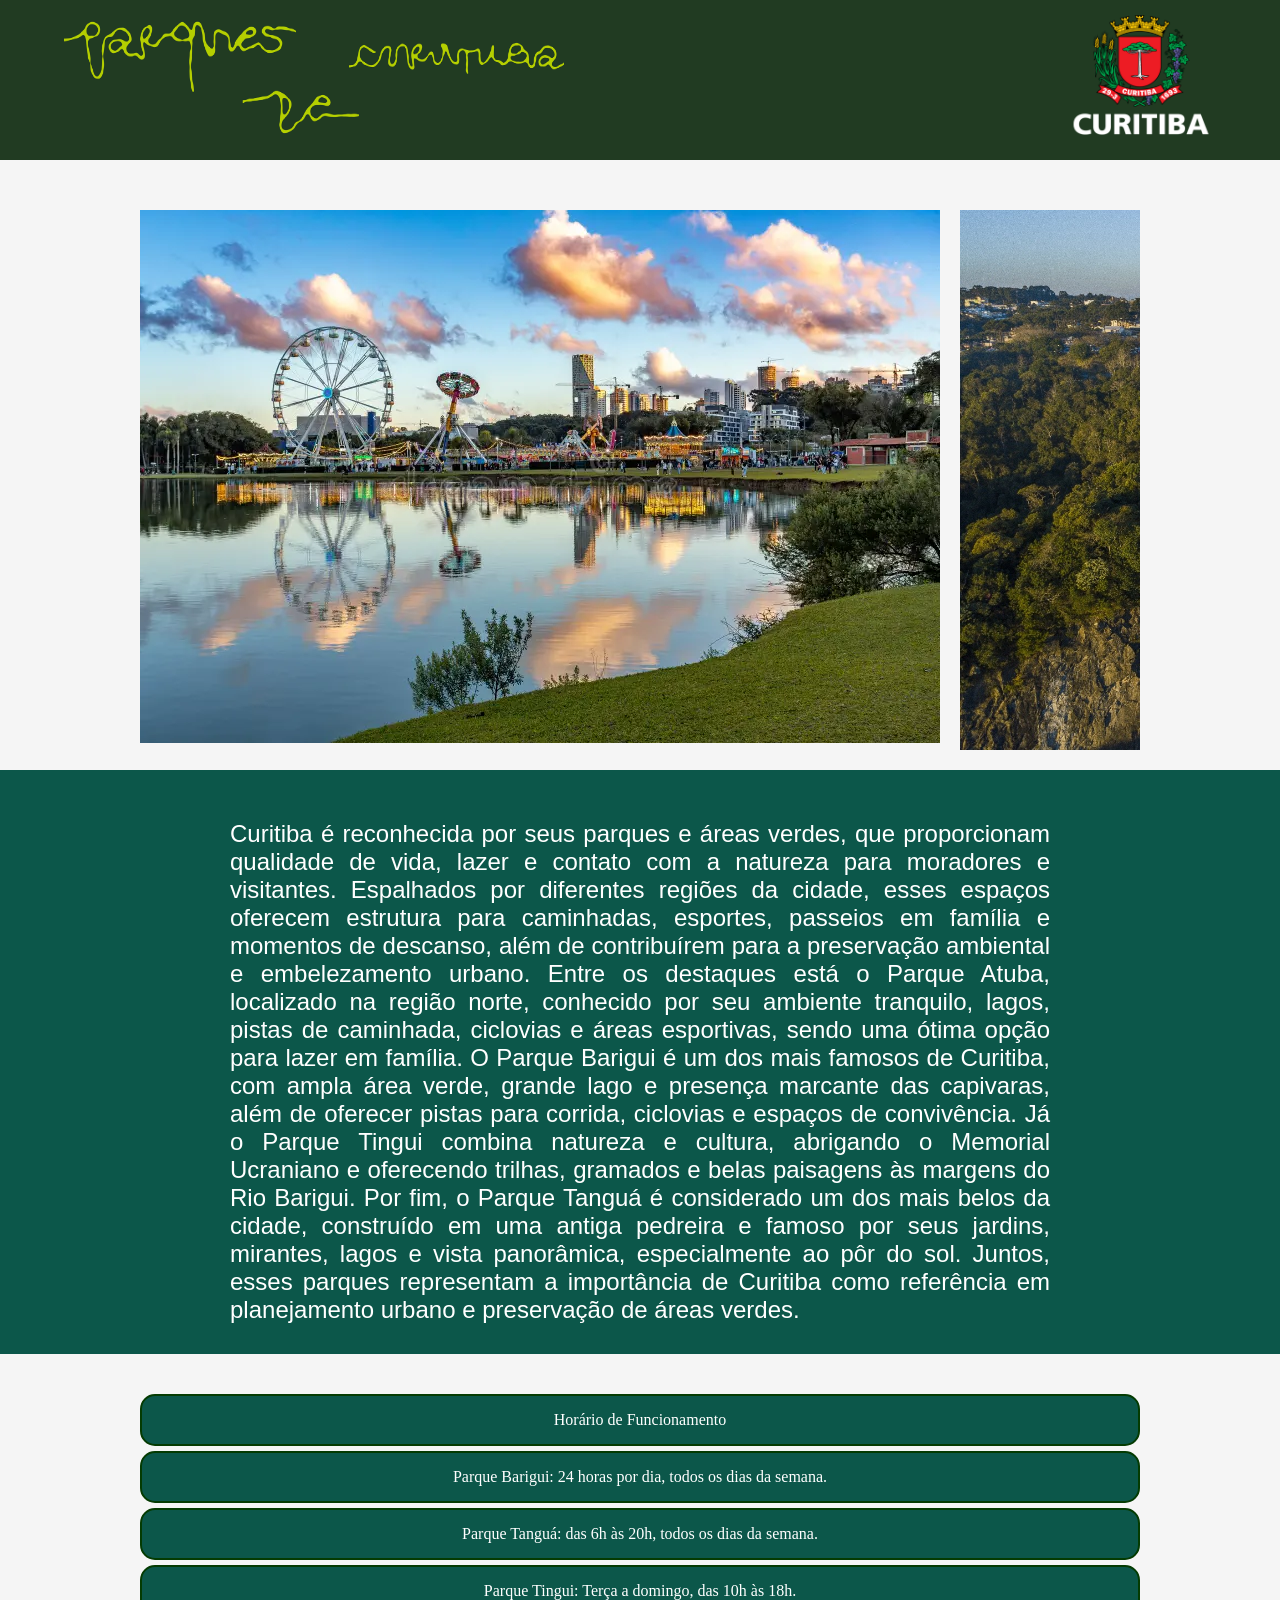
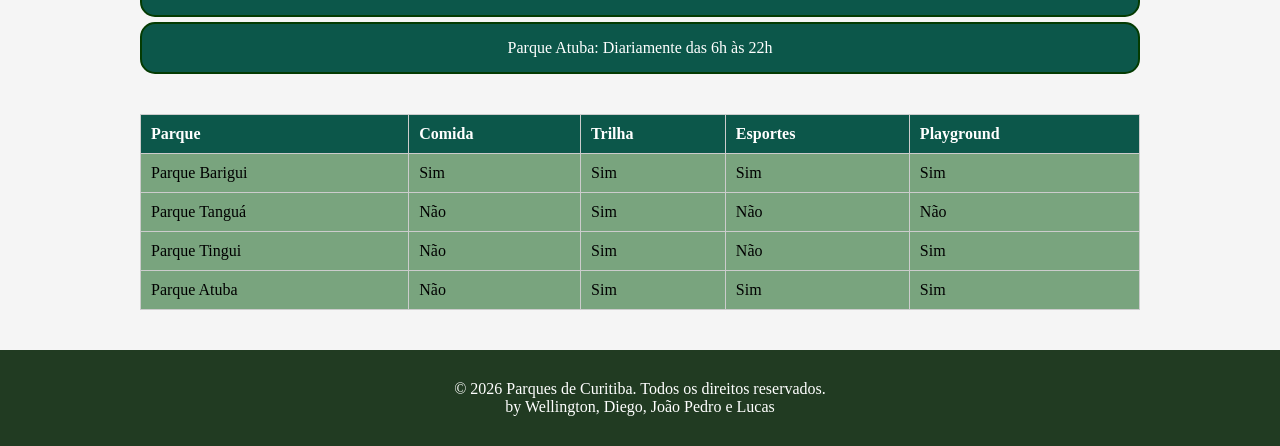
<file: index.html>
<!DOCTYPE html>
<html lang="pt-BR">

<head>
    <meta charset="UTF-8">
    <meta name="viewport" content="width=device-width, initial-scale=1.0">
    <link rel="stylesheet" href="syle.css">
    <title>Parques de Curitiba</title>
</head>

<body>
    <div class="header">
        <img src="logo.png" class="titulo">
        <img src="curitiba.png" class="logo_curitiba">
    </div>

    <div class="container">
        <div class="carrossel">
            <img src="parque-barigui.png" alt="Imagem do Parque Barigui" class="imagem">
            <img src="parque-tangua.png" alt="Imagem do Parque Tanguá" class="imagem">
            <img src="parque-tingui.png" alt="Imagem do Parque Tingui" class="imagem">
            <img src="parque-atuba.png" alt="Imagem do Parque Atuba" class="imagem">
        </div>
    </div>

    <div class="descricao-container">
        <p class="descricao">Curitiba é reconhecida por seus parques e áreas verdes, que proporcionam qualidade de vida, lazer e contato com a natureza para moradores e visitantes. Espalhados por diferentes regiões da cidade, esses espaços oferecem estrutura para caminhadas, esportes, passeios em família e momentos de descanso, além de contribuírem para a preservação ambiental e embelezamento urbano. Entre os destaques está o Parque Atuba, localizado na região norte, conhecido por seu ambiente tranquilo, lagos, pistas de caminhada, ciclovias e áreas esportivas, sendo uma ótima opção para lazer em família. O Parque Barigui é um dos mais famosos de Curitiba, com ampla área verde, grande lago e presença marcante das capivaras, além de oferecer pistas para corrida, ciclovias e espaços de convivência. Já o Parque Tingui combina natureza e cultura, abrigando o Memorial Ucraniano e oferecendo trilhas, gramados e belas paisagens às margens do Rio Barigui. Por fim, o Parque Tanguá é considerado um dos mais belos da cidade, construído em uma antiga pedreira e famoso por seus jardins, mirantes, lagos e vista panorâmica, especialmente ao pôr do sol. Juntos, esses parques representam a importância de Curitiba como referência em planejamento urbano e preservação de áreas verdes.</p>
    </div>

    <div class="lista">
        <ul>
            <li class="titulo_da_lista">Horário de Funcionamento</li>
            <li>Parque Barigui: 24 horas por dia, todos os dias da semana.</li>
            <li>Parque Tanguá: das 6h às 20h, todos os dias da semana.</li>
            <li>Parque Tingui: Terça a domingo, das 10h às 18h.</li>
            <li>Parque Atuba: Diariamente das 6h às 22h</li>
        </ul>
    </div>

    <div class="tabela">
        <table>
            <tr>
                <th>Parque</th>
                <th>Comida</th>
                <th>Trilha</th>
                <th>Esportes</th>
                <th>Playground</th>
            </tr>
            <tr>
                <td>Parque Barigui</td>
                <td>Sim</td>
                <td>Sim</td>
                <td>Sim</td>
                <td>Sim</td>
            </tr>
            <tr>
                <td>Parque Tanguá</td>
                <td>Não</td>
                <td>Sim</td>
                <td>Não</td>
                <td>Não</td>
            </tr>
            <tr>
                <td>Parque Tingui</td>
                <td>Não</td>
                <td>Sim</td>
                <td>Não</td>
                <td>Sim</td>
            </tr>
            <tr>
                <td>Parque Atuba</td>
                <td>Não</td>
                <td>Sim</td>
                <td>Sim</td>
                <td>Sim</td>
            </tr>
        </table>
    </div>
    <footer>
        <p>© 2026 Parques de Curitiba. Todos os direitos reservados.</p>
        <p>by Wellington, Diego, João Pedro e Lucas</p>
    </footer>
</body>

</html>
</file>
<file: syle.css>
* {
  margin: 0;
  padding: 0;
  box-sizing: border-box;
}

body{
    background-color: whitesmoke;
}

.titulo{
    margin-left: 5%;
    width: 500px;
    height: auto;

}

.descricao{
    text-align: justify;
    font-size: 1.5em;
    color: white;
    margin-top: 20px;
    font-family: Arial, sans-serif;
    margin-left: 200px;
    margin-right: 200px;
}

.lista {
    list-style-type: none;
    padding: 0;
    margin-left: auto;
    margin-right: auto;
    margin-top: 40px;
    margin-bottom: 40px;
    display: block;
    width: 95%;
    max-width: 1000px;
}

.lista li{
    list-style: none;
    background-color: #0C574A;
    margin: 5px 0;
    padding: 15px;
    border-radius: 15px;
    text-align: center;
    border: 2px, solid hsl(118, 93%, 12%);
    color: white;
}

.tabela{
    width: 100%;
    border-collapse: collapse;
    margin-top: 20px;
    display: flex;
    justify-content: center;
    align-items: center;
}

table {
    border-collapse: collapse;
    width: 95%;          
}
@media (min-width: 768px) {
    table, .lista {
        max-width: 700px;
    }
}
@media (min-width: 1024px) {
    table, .lista {
        max-width: 1000px;
    }
}

.tabela th, .tabela td{
    border: 1px solid hsl(0, 0%, 80%);
    padding: 10px;
    text-align: left;
}

.tabela th{
    background-color: #0C574A;
    color: white;
}

.tabela tr:nth-child(even)td{
    background-color: rgba(66, 128, 73, 0.692);
}

.tabela td {
    background-color: rgba(66, 128, 73, 0.692); 
}

.container{
    max-width: 1000px;
    min-width: 300px;
    margin: 0 auto;
    margin-top: 50px;
}

.carrossel{
    display: grid;
    grid-auto-flow: column;
    gap: 1.25rem;
    overflow-x: auto; /* PONTO PRINCIPAL DO CARROSSEL */
    overscroll-behavior: contain;
    scroll-snap-type: x mandatory;
    scrollbar-width: none;
}

.imagem{
    max-height: 540px;
    max-width: 900px;
    scroll-snap-align: center;
}

.descricao-container {
    display: flex;
    justify-content: center;
    align-items: center;
    margin-top: 20px;
    background-color: #0C574A;
    top: 60px;
    padding: 30px;
}

.header{
    background-color: #213B22;
    padding-bottom: 10px;
    display: flex;
    justify-content: space-between;
}

.logo_curitiba{
    max-width: 150px;
    height: auto;
    margin-right: 5%;
}

footer {
  background-color: #213B22;
  color: #fff;
  text-align: center;
  padding: 30px;
  margin-top: 40px;
}
</file>
